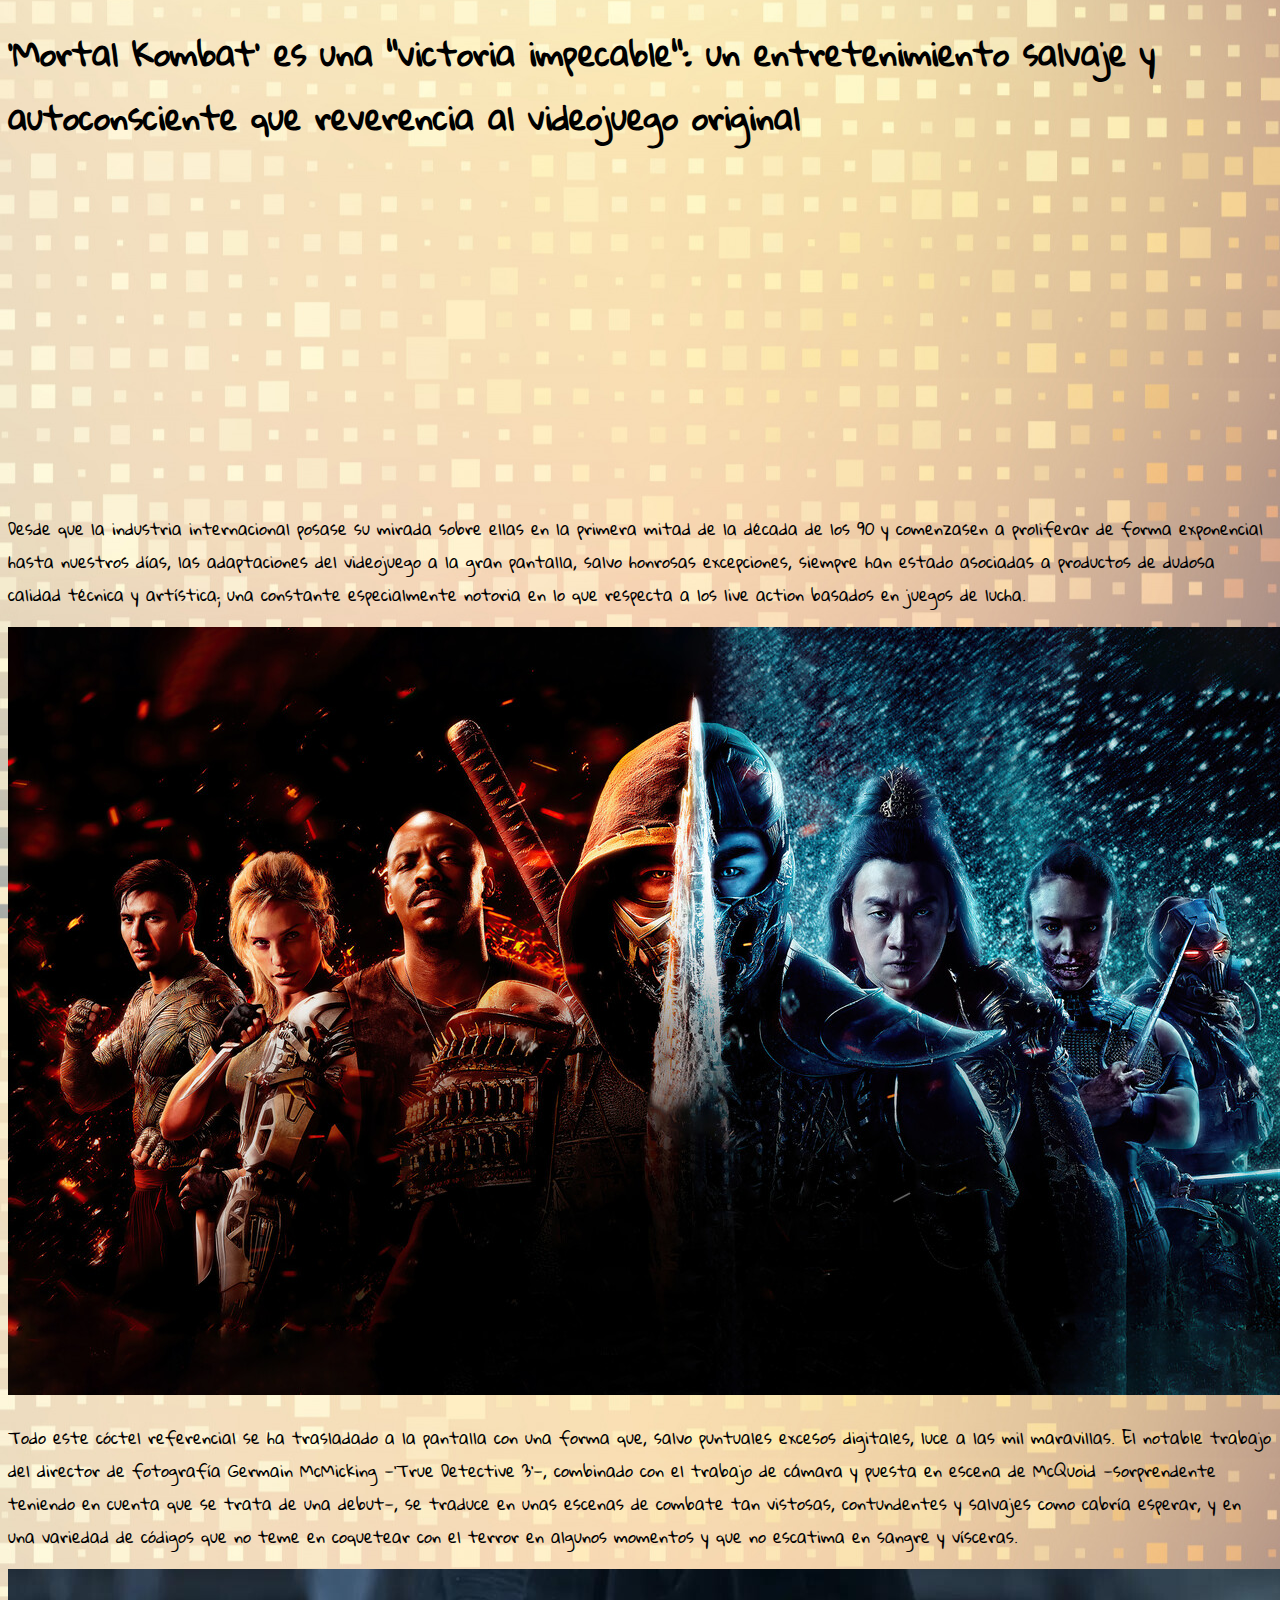
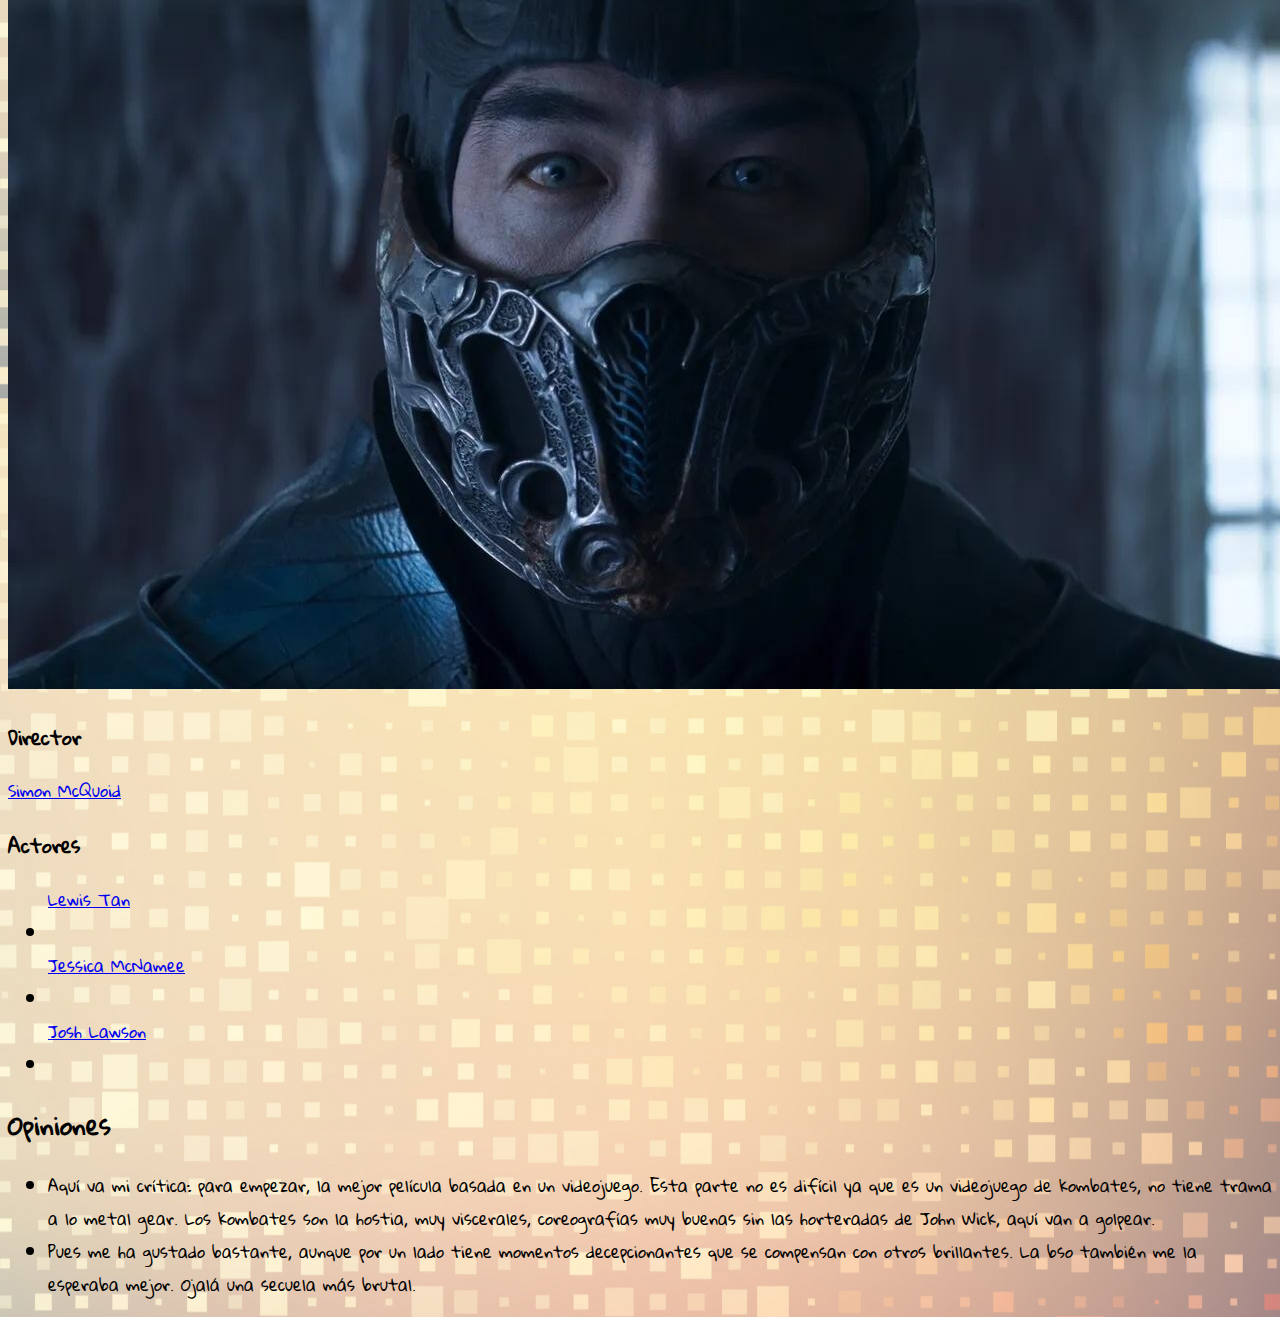
<file: DIA6_SEM6/index.html>
<!DOCTYPE html>
<html lang="en">
<head>
    <meta charset="UTF-8">
    <meta http-equiv="X-UA-Compatible" content="IE=edge">
    <meta name="viewport" content="width=device-width, initial-scale=1.0">
    <title>Mortal Kombat 2021</title>
    <link rel="stylesheet" href="css/estilos.css">
    <link rel="preconnect" href="https://fonts.googleapis.com">
<link rel="preconnect" href="https://fonts.gstatic.com" crossorigin>
<link href="https://fonts.googleapis.com/css2?family=Gloria+Hallelujah&display=swap" rel="stylesheet">
</head>
<body class="fondo">
    <h1>'Mortal Kombat' es una "victoria impecable": un entretenimiento salvaje y autoconsciente que reverencia al videojuego original</h1>
    <iframe width="560" height="315" src="https://www.youtube.com/embed/NYH2sLid0Zc" title="YouTube video player" frameborder="0" allow="accelerometer; autoplay; clipboard-write; encrypted-media; gyroscope; picture-in-picture" allowfullscreen></iframe>
    <p>Desde que la industria internacional posase su mirada sobre ellas en la primera mitad de la década de los 90 y comenzasen a proliferar de forma exponencial hasta nuestros días, las adaptaciones del videojuego a la gran pantalla, salvo honrosas excepciones, siempre han estado asociadas a productos de dudosa calidad técnica y artística; una constante especialmente notoria en lo que respecta a los live action basados en juegos de lucha.</p>
    <img src="img/1366_2000.jpeg" alt="Portada Mortal Kombat">
    <p>Todo este cóctel referencial se ha trasladado a la pantalla con una forma que, salvo puntuales excesos digitales, luce a las mil maravillas. El notable trabajo del director de fotografía Germain McMicking —'True Detective 3'—, combinado con el trabajo de cámara y puesta en escena de McQuoid —sorprendente teniendo en cuenta que se trata de una debut—, se traduce en unas escenas de combate tan vistosas, contundentes y salvajes como cabría esperar, y en una variedad de códigos que no teme en coquetear con el terror en algunos momentos y que no escatima en sangre y vísceras.</p>
    <img src="img/1366_2000.jpg" alt="Sub Zero">
    <h3>Director</h3>
    <a href="https://www.imdb.com/name/nm2585406/?ref_=tt_ov_dr" target='_blank'><p>Simon McQuoid</p> </a>
    <h3>Actores</h3>
    <ul>
        <a href="https://www.imdb.com/name/nm1167985/?ref_=tt_ov_st" target="_blank">Lewis Tan</a><li></li>
        <a href="https://www.imdb.com/name/nm2537621/?ref_=tt_ov_st" target="_blank">Jessica McNamee</a><li></li>
        <a href="https://www.imdb.com/name/nm0493257/?ref_=tt_ov_st" target="_blank">Josh Lawson</a><li></li>
    </ul>
    <h2>Opiniones</h2>
    <ul>
        <li>Aquí va mi crítica: para empezar, la mejor película basada en un videojuego. Esta parte no es difícil ya que es un videojuego de kombates, no tiene trama a lo metal gear. Los kombates son la hostia, muy viscerales, coreografías muy buenas sin las horteradas de John Wick, aquí van a golpear.</li>
        <li>Pues me ha gustado bastante, aunque por un lado tiene momentos decepcionantes que se compensan con otros brillantes. La bso también me la esperaba mejor.
            Ojalá una secuela más brutal.</li>
    </ul>
</body>
</html>
</file>
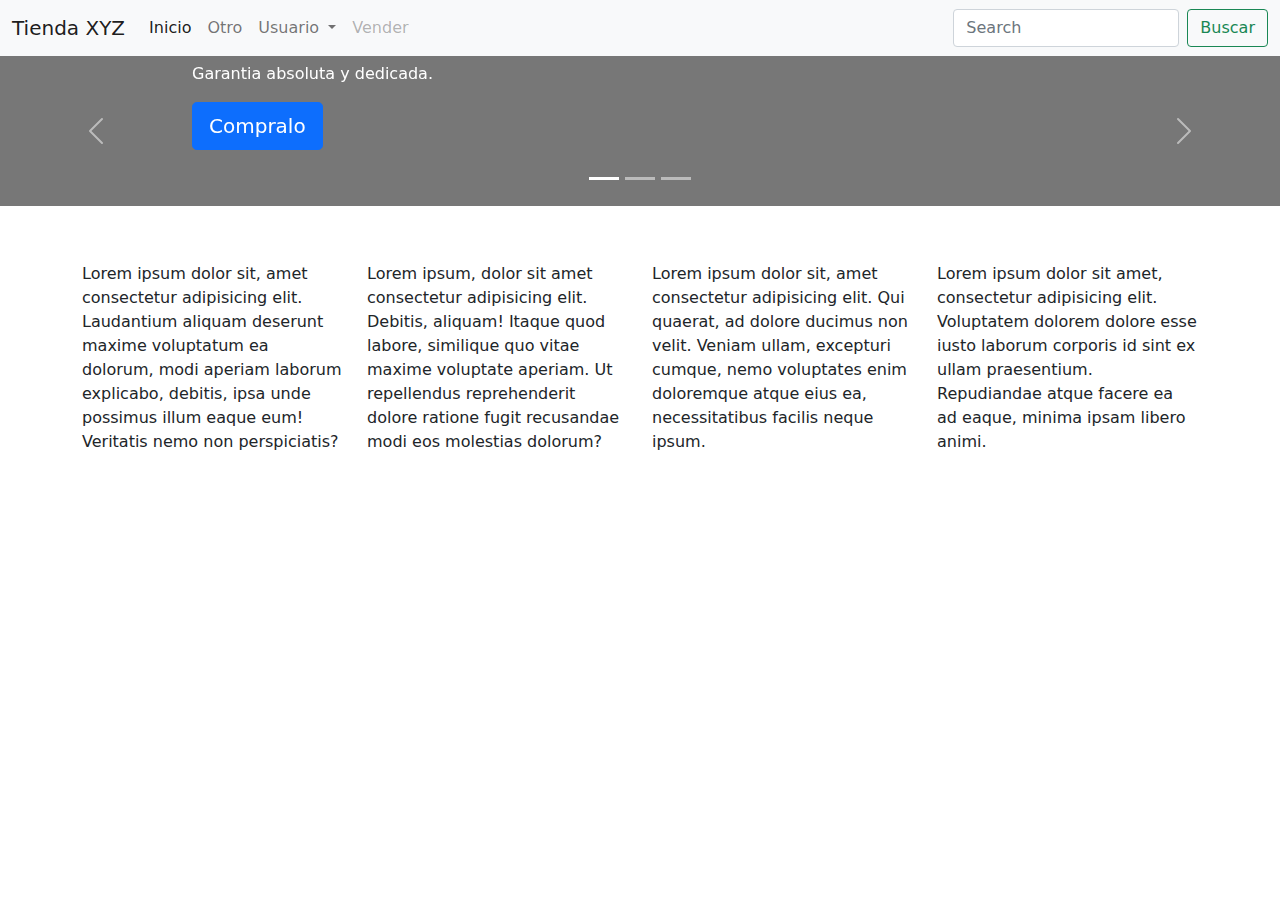
<file: MOD5_CLASE5/index.html>
<!doctype html>
<html lang="es">
  <head>
    <!-- Required meta tags -->
    <meta charset="utf-8">
    <meta name="viewport" content="width=device-width, initial-scale=1">

    <!-- Bootstrap CSS -->
<link rel="stylesheet" href="css/bootstrap.min.css">
<link rel="stylesheet" href="css/estilos.css">
    <title>Hello, world!</title>
  </head>
  <body>
    <header>
    <nav class="navbar navbar-expand-lg navbar-light bg-light">
      <div class="container-fluid">
        <a class="navbar-brand" href="#">Tienda XYZ</a>
        <button class="navbar-toggler" type="button" data-bs-toggle="collapse" data-bs-target="#navbarSupportedContent" aria-controls="navbarSupportedContent" aria-expanded="false" aria-label="Toggle navigation">
          <span class="navbar-toggler-icon"></span>
        </button>
        <div class="collapse navbar-collapse" id="navbarSupportedContent">
          <ul class="navbar-nav me-auto mb-2 mb-lg-0">
            <li class="nav-item">
              <a class="nav-link active" aria-current="page" href="#">Inicio</a>
            </li>
            <li class="nav-item">
              <a class="nav-link" href="#">Otro</a>
            </li>
            <li class="nav-item dropdown">
              <a class="nav-link dropdown-toggle" href="#" id="navbarDropdown" role="button" data-bs-toggle="dropdown" aria-expanded="false">
                Usuario
              </a>
              <ul class="dropdown-menu" aria-labelledby="navbarDropdown">
                <li><a class="dropdown-item" href="#">Login</a></li>
                <li><a class="dropdown-item" href="#">Carrito</a></li>
                <li><hr class="dropdown-divider"></li>
                <li><a class="dropdown-item" href="#">Salir</a></li>
              </ul>
            </li>
            <li class="nav-item">
              <a class="nav-link disabled" href="#" tabindex="-1" aria-disabled="true">Vender</a>
            </li>
          </ul>
          <form class="d-flex">
            <input class="form-control me-2" type="search" placeholder="Search" aria-label="Search">
            <button class="btn btn-outline-success" type="submit">Buscar</button>
          </form>
        </div>
      </div>
    </nav>
  </header>
  <main>
    <div id="myCarousel" class="carousel slide" data-bs-ride="carousel">
      <div class="carousel-indicators">
        <button type="button" data-bs-target="#myCarousel" data-bs-slide-to="0" class="active" aria-current="true" aria-label="Slide 1"></button>
        <button type="button" data-bs-target="#myCarousel" data-bs-slide-to="1" aria-label="Slide 2"></button>
        <button type="button" data-bs-target="#myCarousel" data-bs-slide-to="2" aria-label="Slide 3"></button>
      </div>
      <div class="carousel-inner">
        <div class="carousel-item active">
          <svg class="bd-placeholder-img" width="100%" height="100%" xmlns="http://www.w3.org/2000/svg" aria-hidden="true" preserveAspectRatio="xMidYMid slice" focusable="false"><rect width="100%" height="100%" fill="#777"/></svg>
  
          <div class="container">
            <div class="carousel-caption text-start">
              <h1>Producto Brutal</h1>
              <p>Garantia absoluta y dedicada.</p>
              <p><a class="btn btn-lg btn-primary" href="#">Compralo</a></p>
            </div>
          </div>
        </div>
        <div class="carousel-item">
          <svg class="bd-placeholder-img" width="100%" height="100%" xmlns="http://www.w3.org/2000/svg" aria-hidden="true" preserveAspectRatio="xMidYMid slice" focusable="false"><rect width="100%" height="100%" fill="#777"/></svg>
  
          <div class="container">
            <div class="carousel-caption">
              <h1>Has visto esta cosa genial.</h1>
              <p>Lo que hace lo hace mejor que nadie.</p>
              <p><a class="btn btn-lg btn-primary" href="#">Como es eso?</a></p>
            </div>
          </div>
        </div>
        <div class="carousel-item">
          <svg class="bd-placeholder-img" width="100%" height="100%" xmlns="http://www.w3.org/2000/svg" aria-hidden="true" preserveAspectRatio="xMidYMid slice" focusable="false"><rect width="100%" height="100%" fill="#777"/></svg>
  
          <div class="container">
            <div class="carousel-caption text-end">
              <h1>Si no te convenzo esto si.</h1>
              <p>Lo que hacia antes, ahora lo hace en la mitad de tiempo!.</p>
              <p><a class="btn btn-lg btn-primary" href="#">Browse gallery</a></p>
            </div>
          </div>
        </div>
      </div>
      <button class="carousel-control-prev" type="button" data-bs-target="#myCarousel" data-bs-slide="prev">
        <span class="carousel-control-prev-icon" aria-hidden="true"></span>
        <span class="visually-hidden">Previous</span>
      </button>
      <button class="carousel-control-next" type="button" data-bs-target="#myCarousel" data-bs-slide="next">
        <span class="carousel-control-next-icon" aria-hidden="true"></span>
        <span class="visually-hidden">Next</span>
      </button>
    </div>
  </main>
<div class="container principal">
  <div class="row">
    <div class="col-md-3">
      <p>Lorem ipsum dolor sit, amet consectetur adipisicing elit. Laudantium aliquam deserunt maxime voluptatum ea dolorum, modi aperiam laborum explicabo, debitis, ipsa unde possimus illum eaque eum! Veritatis nemo non perspiciatis?</p>
    </div>
    <div class="col-md-3"><p>Lorem ipsum, dolor sit amet consectetur adipisicing elit. Debitis, aliquam! Itaque quod labore, similique quo vitae maxime voluptate aperiam. Ut repellendus reprehenderit dolore ratione fugit recusandae modi eos molestias dolorum?</p></div>
    <div class="col-md-3">
      <p>Lorem ipsum dolor sit, amet consectetur adipisicing elit. Qui quaerat, ad dolore ducimus non velit. Veniam ullam, excepturi cumque, nemo voluptates enim doloremque atque eius ea, necessitatibus facilis neque ipsum.</p>
    </div>
    <div class="col-md-3">
      <p>Lorem ipsum dolor sit amet, consectetur adipisicing elit. Voluptatem dolorem dolore esse iusto laborum corporis id sint ex ullam praesentium. Repudiandae atque facere ea ad eaque, minima ipsam libero animi.</p>
    </div>
  </div>
</div>

    <!-- Optional JavaScript; choose one of the two! -->

    <!-- Option 1: Bootstrap Bundle with Popper -->
    <script src="https://cdn.jsdelivr.net/npm/bootstrap@5.1.0/dist/js/bootstrap.bundle.min.js" integrity="sha384-U1DAWAznBHeqEIlVSCgzq+c9gqGAJn5c/t99JyeKa9xxaYpSvHU5awsuZVVFIhvj" crossorigin="anonymous"></script>

    <!-- Option 2: Separate Popper and Bootstrap JS -->
    <!--
    <script src="https://cdn.jsdelivr.net/npm/@popperjs/core@2.9.3/dist/umd/popper.min.js" integrity="sha384-eMNCOe7tC1doHpGoWe/6oMVemdAVTMs2xqW4mwXrXsW0L84Iytr2wi5v2QjrP/xp" crossorigin="anonymous"></script>
    <script src="https://cdn.jsdelivr.net/npm/bootstrap@5.1.0/dist/js/bootstrap.min.js" integrity="sha384-cn7l7gDp0eyniUwwAZgrzD06kc/tftFf19TOAs2zVinnD/C7E91j9yyk5//jjpt/" crossorigin="anonymous"></script>
    -->
  </body>
</html>
</file>
<file: DIA6_SEM6/css/estilos.css>
body {
    background: url('../img/abstract-mosaic-background-geometric-tekstura.jpg') repeat-y center center;
    font-family: 'Gloria Hallelujah', cursive;
}
</file>
<file: MOD5_CLASE5/css/estilos.css>
.bd-placeholder-img {
  font-size: 1.125rem;
  text-anchor: middle;
  -webkit-user-select: none;
  -moz-user-select: none;
  user-select: none;
}

@media (min-width: 768px) {
  .bd-placeholder-img-lg {
    font-size: 3.5rem;
  }
}
.principal {
margin-top: 3.5rem;
}
</file>
